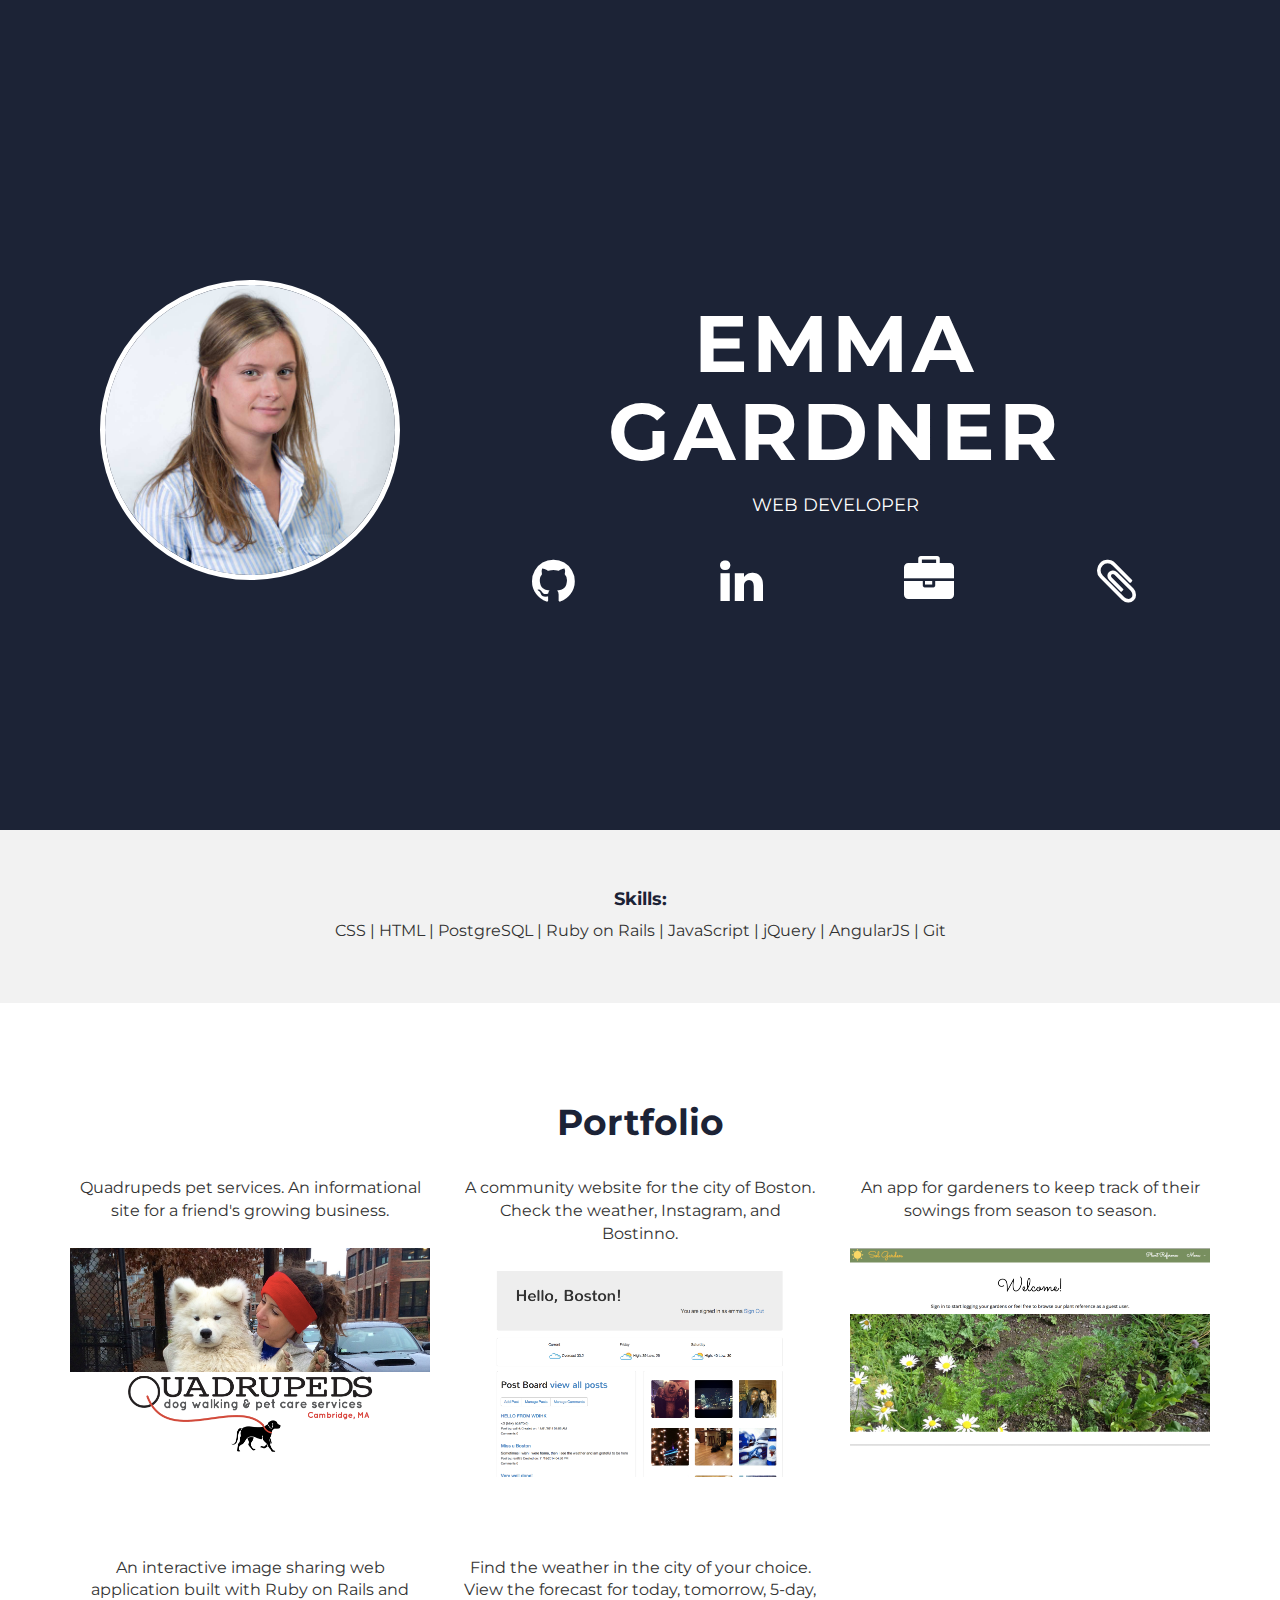
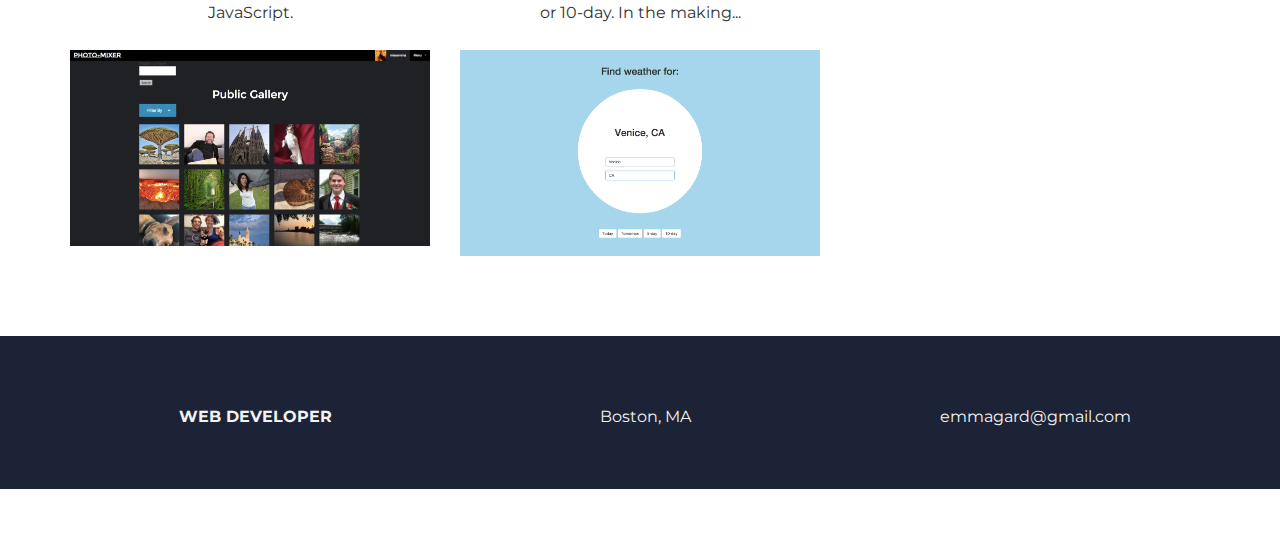
<file: index.html>
<!DOCTYPE html>
<html lang="en">
  <head>
    <meta charset="utf-8">
    <meta http-equiv="X-UA-Compatible" content="IE=edge">
    <meta name="viewport" content="width=device-width, initial-scale=1">
    <meta name="description" content="">
    <meta name="author" content="">
    <link rel="shortcut icon" href="assets/ico/favicon.ico">

    <title>Emma Gardner</title>

    <!-- Bootstrap core CSS -->
    <link href="assets/css/bootstrap.css" rel="stylesheet">

    <!-- Custom styles for this template -->
    <link href="assets/css/style.css" rel="stylesheet">
    <link href="assets/css/font-awesome.min.css" rel="stylesheet">


  </head>

  <body>

	<div id="headerwrap">
    <div class="container">
		  <div class="row centered">
        <div class= "col-lg-4">
          <img src="assets/img/portfolio/GA_08_14-154.jpg" id="portrait">
        </div>
        <div class= "col-lg-8">
          <h1>EMMA GARDNER</h1>
          <h4>WEB DEVELOPER</h4>
          <div class="row centered">
            <div class="col-lg-12 col-md-12">
              <div class="col-lg-3 col-md-3 icon">
                <a href="https://github.com/emmagard" target="blank" title="GitHub"><i class="fa fa-github"></i></a>
              </div>
              <div class="col-lg-3 col-md-3 icon">
                <a href="https://www.linkedin.com/in/emmagard" target="blank" title="LinkedIn"><i class="fa fa-linkedin"></i></a>
              </div>
              <div class="col-lg-3 col-md-3 icon">
                <a href="#" title="Portfolio"><i class="fa fa-briefcase" id="portfolio-view"></i></a>
              </div>
              <div class="col-lg-3 col-md-3 icon">
                <a href="assets/img/egardner resume pdf.pdf" target="blank" title="Resume"><i class="fa fa-paperclip" id="resume"></i></a>
              </div>
            </div>
          </div><!-- row -->
        </div>
			</div><!--/row -->
	  </div><!-- /container -->
	</div><!--/headerwrap -->

<div id="skills">
    <div class="container">
      <div class="row centered">
        <div class="col-lg-12">
          <h4>Skills:</h4> <p>CSS | HTML | PostgreSQL | Ruby on Rails | JavaScript | jQuery | AngularJS | Git </p>
        </div>
      </div><!--/row -->
    </div><!--/container -->
  </div><!--/skills -->

	<section id="works">
	<div class="container">
		<div class="row centered mt mb">
			<h1 id="portfolio">Portfolio</h1>

      <div class="col-lg-4 col-md-4 col-sm-4 gallery">
        <p>Quadrupeds pet services. An informational site for a friend's growing business.</p>
        <a href= "http://www.quadrupedsllc.com/" target="blank"><img src="assets/img/portfolio/Quadrupeds.png" class="img-responsive"></a>
      </div>
      <div class="col-lg-4 col-md-4 col-sm-4 gallery">
        <p>A community website for the city of Boston. Check the weather, Instagram, and Bostinno.</p>
        <a href="http://helloboston.herokuapp.com/" target="blank"><img src="assets/img/portfolio/AtAGlance.png" class="img-responsive"></a>
      </div>
      <div class="col-lg-4 col-md-4 col-sm-4 gallery">
        <p>An app for gardeners to keep track of their sowings from season to season.</p>
        <a href="http://solgarden.herokuapp.com/" target="blank"><img src="assets/img/portfolio/SolGarden.png" class="img-responsive"></a>
      </div>

		</div><!--/row -->

    <div class="row centered mt mb">

      <div class="col-lg-4 col-md-4 col-sm-4 gallery">
        <p>An interactive image sharing web application built with Ruby on Rails and JavaScript.</p>
        <a href="http://photo-mixer.herokuapp.com/" target="blank"><img src="assets/img/portfolio/PHOTO_MIXERfoundation-rails.png" class="img-responsive"></a>
      </div>
      <div class="col-lg-4 col-md-4 col-sm-4 gallery">
        <p>Find the weather in the city of your choice. View the forecast for today, tomorrow, 5-day, or 10-day. In the making...</p>
        <a href="https://github.com/emmagard/weather" target="blank"><img src="assets/img/portfolio/localhost_8000___.png" class="img-responsive"></a>
      </div>

    </div><!--/row -->
	</div><!--/container -->
  </section><!--works-->

	<div id="footerwrap">
		<div class="container">
			<div class="row centered">
				<div class="col-lg-4">
					<p><b>WEB DEVELOPER</b></p>
				</div>

				<div class="col-lg-4">
					<p>Boston, MA</p>
				</div>
				<div class="col-lg-4">
					<p>emmagard@gmail.com</p>
				</div>
			</div>
		</div>
	</div><!--/footerwrap -->



    <!-- Bootstrap core JavaScript
    ================================================== -->
    <!-- Placed at the end of the document so the pages load faster -->
    <script src="https://ajax.googleapis.com/ajax/libs/jquery/1.11.0/jquery.min.js"></script>
    <script src="assets/js/bootstrap.min.js"></script>
    <script src="assets/js/main.js"></script>
  </body>
</html>
</file>
<file: assets/css/style.css>
/*
 * Author: Carlos Alvarez
 * URL: http://Alvarez.is
 *
 * Project Name: NYC Design
 * Version: 1.0
 * Date: 04-20-2014
 * URL:
 */


/* ==========================================================================
   Base Styles, Bootstrap Modifications & Fonts Import
   ========================================================================== */

@import url(http://fonts.googleapis.com/css?family=Montserrat:400,700);


::-moz-selection {
    background: #f2c2c9;
    color: #a4003a;
    text-shadow: none;
}

::selection {
    background: #16a085;
    color: #a4003a;
    text-shadow: none;
}

/*
 * A better looking default horizontal rule
 */

 hr {
    display: block;
    height: 1px;
    border: 0;
    border-top: 1px solid #ccc;
    margin: 1em 0;
    padding: 0;
}

.centered {
	text-align: center
}

.mt {
	margin-top: 80px;
}

.mb {
	margin-bottom: 80px;
}

/* ==========================================================================
   General styles
   ========================================================================== */


body {
    font-family: 'Montserrat', sans-serif;
    font-weight: 400;
    font-size: 16px;

    -webkit-font-smoothing: antialiased;
    -webkit-overflow-scrolling: touch;
}

h1, h2, h3, h4, h5, h6 {
	font-weight: 700;
    color: #1C2336;
}

/* ==========================================================================
   Wrap Sections
   ========================================================================== */

#headerwrap {
  background: #1C2336;
	/*background: url(../img/IMG_4035.jpg) no-repeat center top;*/
	margin-top: -70px;
	padding-top: 250px;
	text-align:center;
	background-attachment: relative;
	background-position: center center;
	min-height: 900px;
	width: 100%;

    -webkit-background-size: 100%;
    -moz-background-size: 100%;
    -o-background-size: 100%;
    background-size: 100%;

    -webkit-background-size: cover;
    -moz-background-size: cover;
    -o-background-size: cover;
    background-size: cover;
}

#headerwrap h1 {
	color:#ffffff;
  margin-top: 110px;
	padding-top: 10px;
	padding-bottom: 10px;
	letter-spacing: 4px;
	font-size: 80px;
	font-weight: bold;
}

#headerwrap h4 {
	font-weight: 400;
	color: #ffffff
}

#headerwrap a {
  color: #ffffff;
  font-size: 50px;
}

#headerwrap a:hover {
  color: #f2f2f2;
  font-size: 50px;
}

#skills {
	padding-top: 50px;
	padding-bottom: 50px;
	background-color: #f2f2f2;
}

#portfolio{
  margin-bottom: 15px;
}

#footerwrap {
	padding-top: 70px;
	padding-bottom: 50px;
	background-color: #1C2336;
}

#footerwrap p {
	color: #f2f2f2;
	margin-left: 10px;
}




/* Gallery */

#works h1{
  margin-bottom: 35px;
}

.gallery .gallery-no-hover {
	margin-top: 30px;
}

.gallery img:hover {
	opacity: 0.4;
}

.gallery p, .gallery-no-hover p{
  margin-bottom: 25px;
}

#portrait{
  height: 300px;
  width: 300px;
  border: white solid 5px;
  border-radius: 150px;
  margin-top: 100px;

}

.icon{
  margin-top: 20px;
}
</file>
